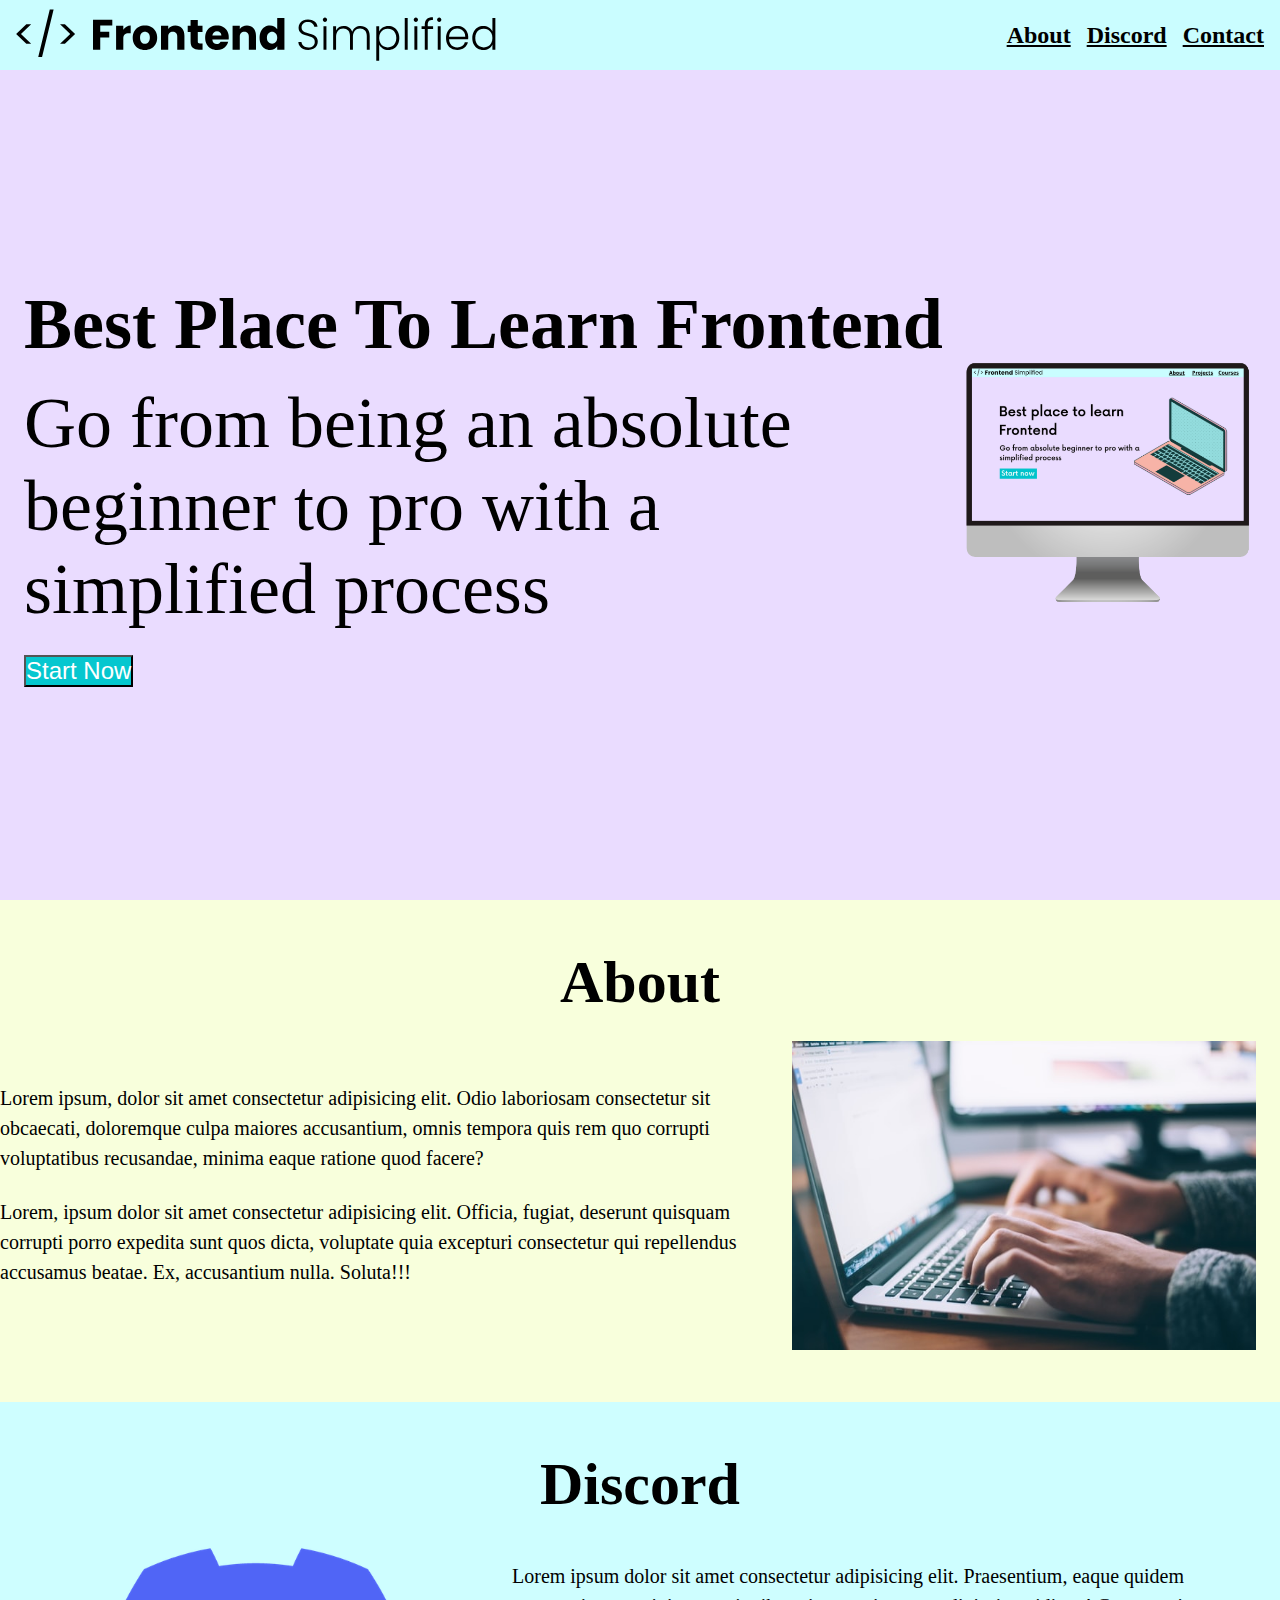
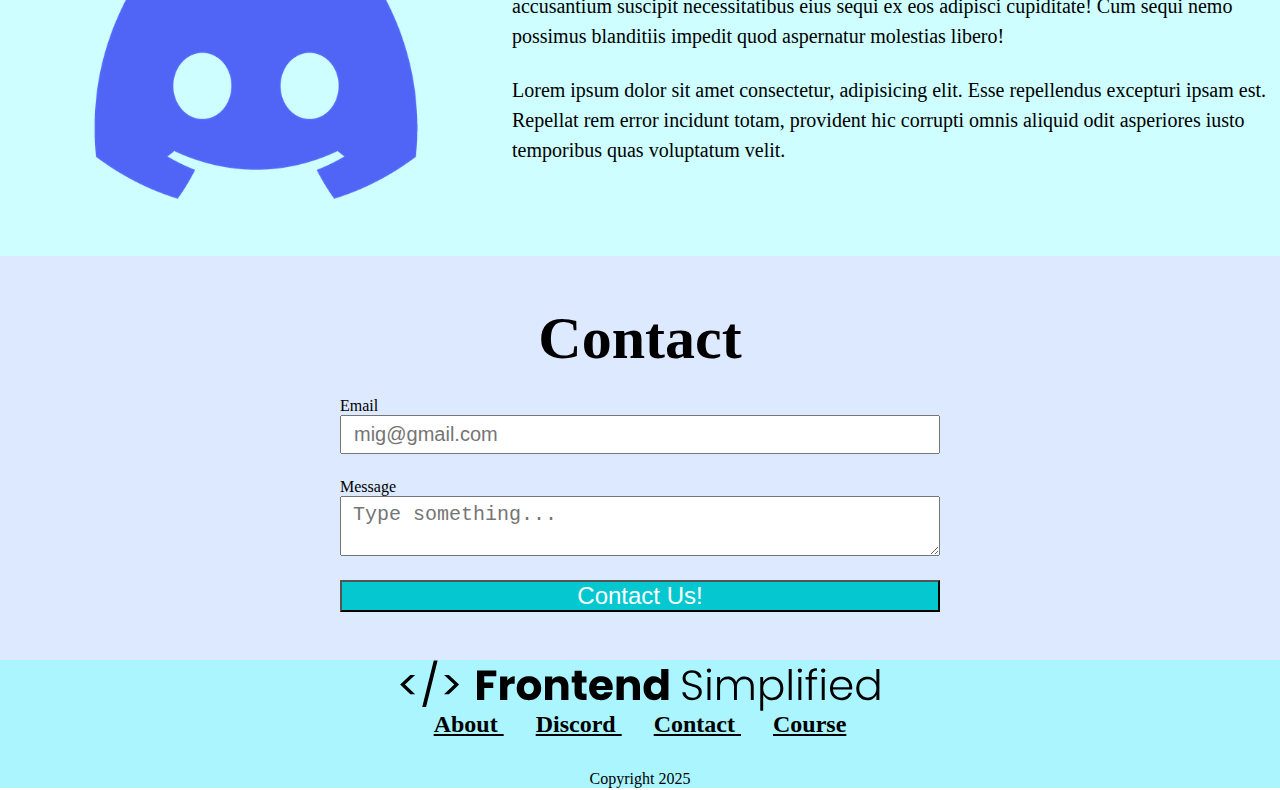
<file: index.html>
<!DOCTYPE html>
<html lang="en">
<head>
    <meta charset="UTF-8">
    <meta name="viewport" content="width=device-width, initial-scale=1.0">
    <link rel="stylesheet" href="./styles.css">
    <title>Document</title>
</head>
<body>
    <section>
        <nav>
            <img class="nav__logo" src = "./FES.svg" alt="">
            <ul>
                <li><a href="#about"> About </a></li>
                <li><a href="#discord"> Discord </a></li>
                <li><a href="#contact"> Contact </a></li>
            </ul>
        </nav>
        <header>
            <div class="row">
                <div>
                    <h1> Best Place To Learn Frontend</h1>
                    <p class="subheader"> Go from being an absolute beginner to pro with a simplified process</p>
                    <button>
                        Start Now
                    </button>
                </div>
                <figure>
                    <img src="./laptop.png" alt="home page image" class="logo">
                </figure>
            </div>
        </header>
    </section>
    <main>
        <section id="about">
            <h2> About </h2>
                <div class="section__description">
                    <div class="section__description--wrapper">
                        <p class="section__description--para">
                            Lorem ipsum, dolor sit amet consectetur adipisicing elit. Odio laboriosam consectetur sit obcaecati, doloremque culpa maiores accusantium, omnis tempora quis rem quo corrupti voluptatibus recusandae, minima eaque ratione quod facere?
                        </p>
                        <p class="section__description--para"> Lorem, ipsum dolor sit amet consectetur adipisicing elit. Officia, fugiat, deserunt quisquam corrupti porro expedita sunt quos dicta, voluptate quia excepturi consectetur qui repellendus accusamus beatae. Ex, accusantium nulla. Soluta!!!</p>
                    </div>
                    <figure class="about__image--wrapper">
                        <img src="about.jpg" alt="">
                    </figure>
                </div>
            </section>

        <section id="discord">
            <h2> Discord </h2>
            <div class="section__description">
                <figure class="about__image--wrapper">
                    <img src="./discord.png" alt="">
                </figure>
                <div class="section__description--wrapper">
                    <p class="section__description--para">
                        Lorem ipsum dolor sit amet consectetur adipisicing elit. Praesentium, eaque quidem accusantium suscipit necessitatibus eius sequi ex eos adipisci cupiditate! Cum sequi nemo possimus blanditiis impedit quod aspernatur molestias libero!
                    </p>
                    <p class="section__description--para">
                        Lorem ipsum dolor sit amet consectetur, adipisicing elit. Esse repellendus excepturi ipsam est. Repellat rem error incidunt totam, provident hic corrupti omnis aliquid odit asperiores iusto temporibus quas voluptatum velit.
                    </p>
                </div>
            </div>
        </section>
        <section id="contact">
            <h2> Contact </h2>
            <form action="">
                <span> Email </span>
                <input type="text" placeholder="mig@gmail.com">
                <span> Message </span>
                <textarea type="text" placeholder="Type something..."></textarea>
                <button> Contact Us! </button>
            </form>
        </section>
    </main>
    <footer>
        <img class="footer__logo" src="FES.svg" alt="">
        <div class="footer__links">
            <a class="footer__link" href="#about"> About </a>
            <a class="footer__link" href="#discord"> Discord </a>
            <a class="footer__link" href="#contact"> Contact </a>
            <a class="footer__link" href=""> Course </a>
        </div>
        <p> Copyright 2025 </p>
    </footer>
</body>
</html>
</file>
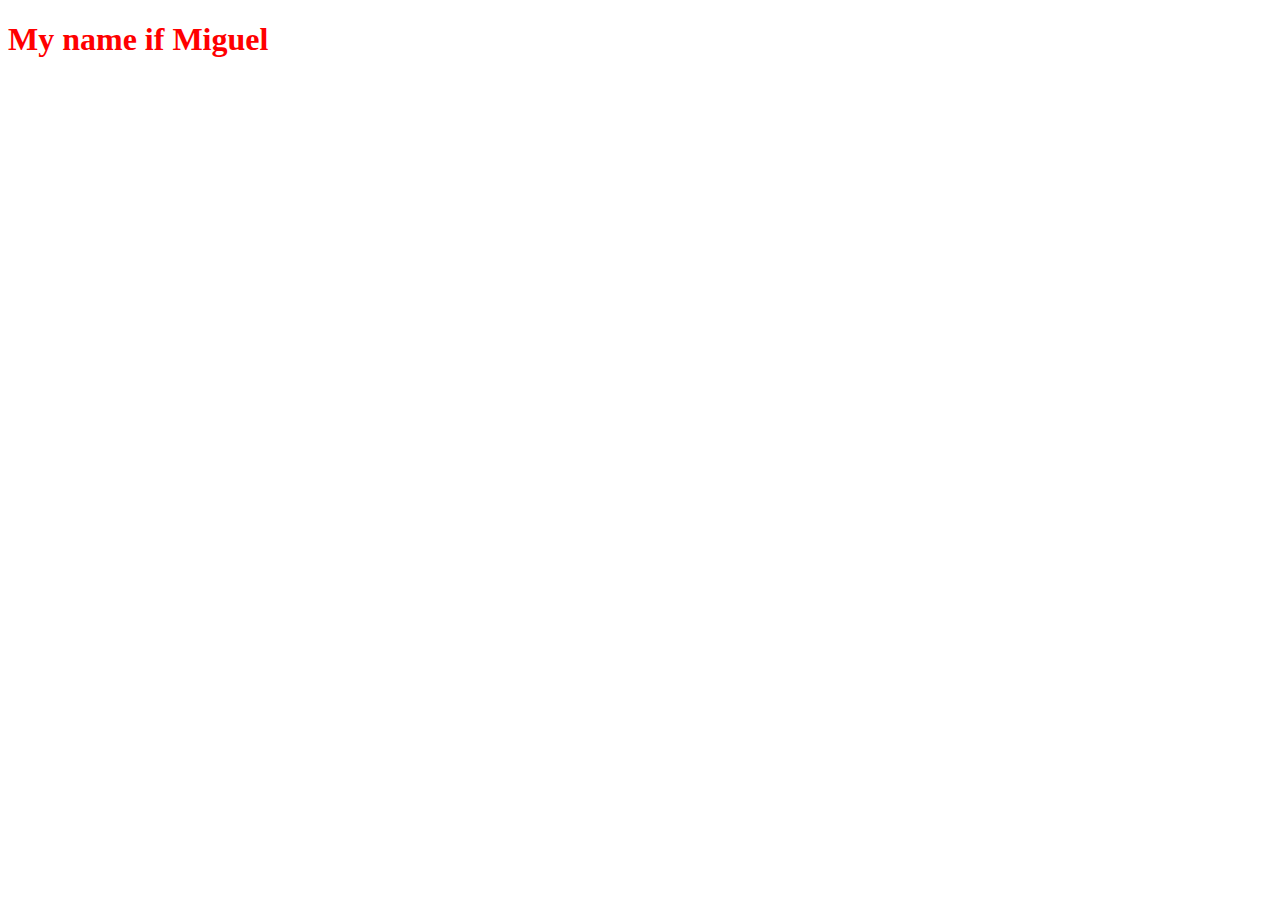
<file: dashboard.html>
<!DOCTYPE html>
<html lang="en">
  <head>
    <meta charset="UTF-8" />
    <meta name="viewport" content="width=device-width, initial-scale=1.0" />
    <title>Document</title>
    <style>
        h1 {
            color: red;
        }
    </style>
  </head>
  <body>
    <h1 style ="color: red">
        My name if Miguel
    </h1>
  </body>
</html>
</file>
<file: styles.css>
* {
    padding: 0;
    margin: 0;
    box-sizing: border-box;
}

nav {
    height: 70px;
    display: flex;
    justify-content: space-between;
    align-items: center;
    padding: 0 16px;
    background-color: #cafdff;
}

header {
    background-color: #eadcff;
    height: calc(100vh - 70px);
    padding: 24px;
    display: flex;
    align-items: center;
    justify-content: center;
}

h1 {
    font-size: 72px;
}

.subheader {
    font-size: 72px;
    margin: 16px 0 24px 0;
}

button {
    background-color: #05c7cf;
    color: white;
    border: 8px 16px;
    font-size: 24px;
    cursor: pointer;
}

a {
    color: #000;
    font-size: 24px;
    font-weight: 700;
}

.logo {
    width: 300px;
}

ul {
    display: flex;
}

li {
    list-style-type: none;
    padding-left: 16px;
}

.row {
    width: 100%;
    max-width: 1300px;
    display: flex;
    align-items: center;
    justify-content: center;

}

#about, #discord, #contact, #footer {
    padding: 48px 0;
}

#about {
    background-color: #f8ffdc;
}

h2 {
    font-size: 60px;
    text-align: center;
    margin-bottom: 24px;
}

.section__description {
    display: flex;
    justify-content: center;
    align-items: center;
}

.about__image--wrapper {
    width: 40%;
    padding: 0 24px;
}

img {
    width: 100%;
}

.section__description--wrapper {
    width: 60%;
}

.section__description--para {
    font-size: 20px;
    line-height: 1.5;
    margin-bottom: 24px;
}

#discord {
    background-color: #cefeff;
}

#contact {
    background-color: #dce9ff;
}

form {
    width: 100%;
    max-width: 600px;
    display: flex;
    flex-direction: column;
    margin: 0 auto;
}

input, textarea {
    margin-bottom: 24px;
    font-size: 20px;
    padding: 6px 12px;
}

footer {
    background-color: #aaf5ff;
    display: flex;
    flex-direction: column;
    align-items: center;
}

.footer__logo, .nav__logo {
    max-width: 480px;
}

.footer__links {
    margin-bottom: 32px;
}

.footer__link {
    padding: 0 16px;
}

/* SMALL PHONES, TABLETS, LARGE SMART PHONES 
anything under this width activate*/
@media (max-width: 728px) {
    .row {
        flex-direction: column;
    }

    .home__description {
        margin-bottom: 24px;
    }

    h1 {
        text-align: center;
        font-size: 60px;
    }

    .home__description--button {
        max-width: 240mx;
    }

    .subheader {
        text-align: center;
        font-size: 28px;
    }

    ul {
        display: none;
    }

    .section__description {
        flex-direction: column;
    }

    .section__description--wrapper {
        width: 100%;
    }

    .about__image--wrapper {
        width: 100%;
    }

    #discord .section__description {
        flex-direction: column-reverse;
    }

    form {
        padding: 6px 12px;
    }

    footer {
        padding: 48px 24px;
    }

    .footer__logo {
        max-width: 360px;
    }

    .footer__link {
        padding: 0 4px;
        font-size: 18px;
    }

    .footer__links {
        margin-bottom: 24px;
    }
}
</file>
